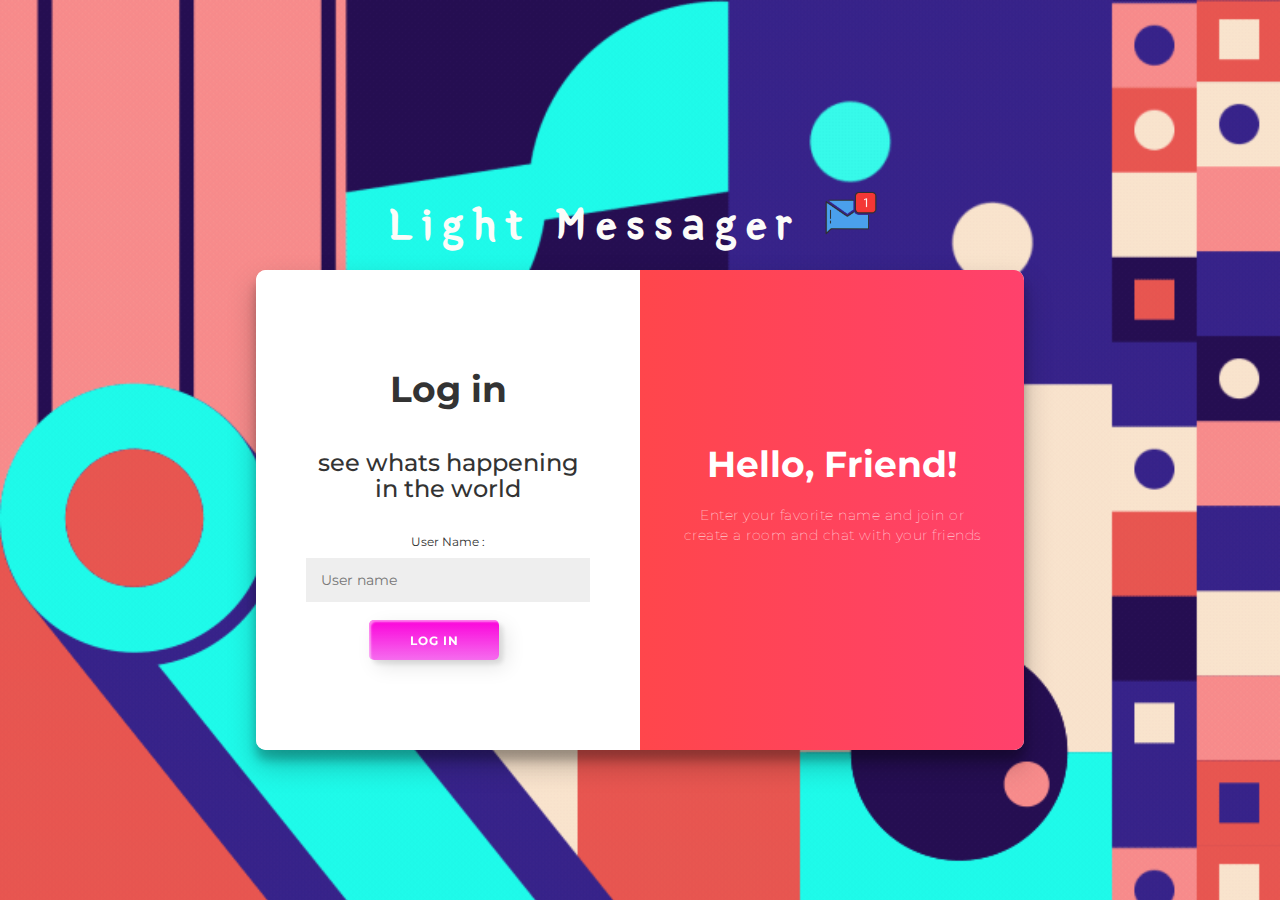
<file: index.html>
<!DOCTYPE html>
<html>

<head>
	<title>Kwitter</title>
	<link href="https://fonts.googleapis.com/css?family=Yeon+Sung&display=swap" rel="stylesheet">
	<meta name="viewport" content="width=device-width, initial-scale=1">

	<link rel="stylesheet" href="https://maxcdn.bootstrapcdn.com/bootstrap/3.4.0/css/bootstrap.min.css">
	<script src="https://ajax.googleapis.com/ajax/libs/jquery/3.4.1/jquery.min.js"></script>
	<script src="https://maxcdn.bootstrapcdn.com/bootstrap/3.4.0/js/bootstrap.min.js"></script>

	<link rel="stylesheet" type="text/css" href="style.css">
	<script src="kwitter.js"></script>

	<link rel="stylesheet" href="user login.css">

</head>

<body>
	<center>
		<h1 class="header">
			Light Messager <sup>
				<img src="m2.png">
			</sup>
		</h1>
		<div>

			<div class="container" id="container">
				<div class="form-container sign-up-container">
					<form action="#">
						<h1>Create Account</h1>
						<div class="social-container">
							<a href="#" class="social"><i class="fab fa-facebook-f"></i></a>
							<a href="#" class="social"><i class="fab fa-google-plus-g"></i></a>
							<a href="#" class="social"><i class="fab fa-linkedin-in"></i></a>
						</div>
						<span>or use your email for registration</span>
						<input type="text" placeholder="Name" />
						<input type="email" placeholder="Email" />
						<input type="password" placeholder="Password" />
						<button>Sign Up</button>
					</form>
				</div>
				<div class="form-container sign-in-container">
					<form action="#">
						<h1>Log in</h1>
						<div class="social-container">
							<h3>see whats happening in the world</h3>
						</div>
						<span>User Name : </span>
						<input id="user_name" type="text" placeholder="User name" />

						<button id="login_button" onclick="addUser()"
							class="custom-btn btn-12"><span>Click!</span><span>Log in</span></button>
					</form>
				</div>
				<div class="overlay-container">
					<div class="overlay">

						<div class="overlay-panel overlay-right">
							<h1>Hello, Friend!</h1>
							<p>Enter your favorite name and join or create a room and chat with your friends</p>

						</div>
					</div>
				</div>
			</div>


		</div>
	</center>
</body>

</html>
</file>
<file: style.css>
html, body
{
  height: 100%;
  margin: 0;
}

body
{
background-image: linear-gradient(to right top, #33a0f1, #2591d9, #1882c1, #0a73aa, #006494);
}

.header
{
	color: rgb(252, 252, 249);font-family: 'Yeon Sung';font-size: 45px;letter-spacing: 10px;margin-top: 80px;
}
.header img
{
	width: 80px;margin-left: -15px;
}

.login_div
{
	background: rgba(255,255,255,0.8);float: none;border-radius: 15px;
}

.logo
{
	width: 80px;margin-top: 30px;border-radius: 40px;
}

#login_button
{
	width: 80%;border-radius: 15px;
}

.room_name
{
	cursor: pointer;
	font-size: 20px;
}


#logout
{
	font-size: 20px; float: right;
}


#output
{
	padding: 10px; width:80%;background: rgba(255,255,255,0.8);border-radius: 15px;
}

.input_div_room_page
{
	width: 80%;
}

.input_div label
{
	color: white;font-size: 20px;
}


.input_div_message_page
{
	position: fixed;bottom: 0px;width: 100%;background: rgba(255,255,255,0.8);
}
.input_div_message_page label
{
	color: black;
}
.input_div_message_page #msg
{
	width: 80%;
}
.input_div_message_page button
{
	margin-top: 15px;
	width: 50%; 
}
.color_white
{
	color: white
}

.user_tick
{
	width:20px;
}
.message_h4
{
	padding-left:5px;color:grey;
}
.btn-12{
	background-color: transparent;
	position: relative;
	right: 10px;
	bottom: 10px;	
	border:none;
	box-shadow: none;
	width: 130px;
	height: 40px;
	line-height: 42px;
	-webkit-perspective: 230px;
	perspective: 230px;
  }
  .btn-12 span {
	background: rgb(189, 78, 174);
  background: linear-gradient(0deg, rgba(238, 0, 226, 0.575) 0%, rgb(251, 2, 218) 100%);
	display: block;
	position: absolute;
	width: 130px;
	height: 40px;
	box-shadow:inset 2px 2px 2px 0px rgba(255,255,255,.5),
	 7px 7px 20px 0px rgba(0,0,0,.1),
	 4px 4px 5px 0px rgba(0,0,0,.1);
	border-radius: 5px;
	margin:0;
	text-align: center;
	-webkit-box-sizing: border-box;
	-moz-box-sizing: border-box;
	box-sizing: border-box;
	-webkit-transition: all .3s;
	transition: all .3s;
  }
  .btn-12 span:nth-child(1) {
	box-shadow:
	 -7px -7px 20px 0px #fff9,
	 -4px -4px 5px 0px #fff9,
	 7px 7px 20px 0px #0002,
	 4px 4px 5px 0px #0001;
	-webkit-transform: rotateX(90deg);
	-moz-transform: rotateX(90deg);
	transform: rotateX(90deg);
	-webkit-transform-origin: 50% 50% -20px;
	-moz-transform-origin: 50% 50% -20px;
	transform-origin: 50% 50% -20px;
  }
  .btn-12 span:nth-child(2) {
	-webkit-transform: rotateX(0deg);
	-moz-transform: rotateX(0deg);
	transform: rotateX(0deg);
	-webkit-transform-origin: 50% 50% -20px;
	-moz-transform-origin: 50% 50% -20px;
	transform-origin: 50% 50% -20px;
  }
  .btn-12:hover span:nth-child(1) {
	box-shadow:inset 2px 2px 2px 0px rgba(255,255,255,.5),
	 7px 7px 20px 0px rgba(0,0,0,.1),
	 4px 4px 5px 0px rgba(0,0,0,.1);
	-webkit-transform: rotateX(0deg);
	-moz-transform: rotateX(0deg);
	transform: rotateX(0deg);
  }
  .btn-12:hover span:nth-child(2) {
	box-shadow:inset 2px 2px 2px 0px rgba(255,255,255,.5),
	 7px 7px 20px 0px rgba(0,0,0,.1),
	 4px 4px 5px 0px rgba(0,0,0,.1);
   color: transparent;
	-webkit-transform: rotateX(-90deg);
	-moz-transform: rotateX(-90deg);
	transform: rotateX(-90deg);
  }
</file>
<file: user login.css>
@import url('https://fonts.googleapis.com/css?family=Montserrat:400,800');

* {
	box-sizing: border-box;
}

body {
	background: url(Animated\ pattern.gif) 0 0;
	background-size: cover;
	display: flex;
	justify-content: center;
	align-items: center;
	flex-direction: column;
	font-family: 'Montserrat', sans-serif;
	height: 100vh;
	margin: -20px 0 50px;
}

h1 {
	font-weight: bold;
	margin: 0;
}

h2 {
	text-align: center;
}

p {
	font-size: 14px;
	font-weight: 100;
	line-height: 20px;
	letter-spacing: 0.5px;
	margin: 20px 0 30px;
}

span {
	font-size: 12px;
}

a {
	color: #333;
	font-size: 14px;
	text-decoration: none;
	margin: 15px 0;
}

button {
	border-radius: 20px;
	border: 1px solid #FF4B2B;
	background-color: #FF4B2B;
	color: #FFFFFF;
	font-size: 12px;
	font-weight: bold;
	padding: 12px 45px;
	letter-spacing: 1px;
	text-transform: uppercase;
	transition: transform 80ms ease-in;
}

button:active {
	transform: scale(0.95);
}

button:focus {
	outline: none;
}

button.ghost {
	background-color: transparent;
	border-color: #FFFFFF;
}

form {
	background-color: #FFFFFF;
	display: flex;
	align-items: center;
	justify-content: center;
	flex-direction: column;
	padding: 0 50px;
	height: 100%;
	text-align: center;
}

input {
	background-color: #eee;
	border: none;
	padding: 12px 15px;
	margin: 8px 0;
	width: 100%;
}

.container {
	background-color: #fff;
	border-radius: 10px;
  	box-shadow: 0 14px 28px rgba(0,0,0,0.25), 
			0 10px 10px rgba(0,0,0,0.22);
	position: relative;
	overflow: hidden;
	width: 768px;
	max-width: 100%;
	min-height: 480px;
}

.form-container {
	position: absolute;
	top: 0;
	height: 100%;
	transition: all 0.6s ease-in-out;
}

.sign-in-container {
	left: 0;
	width: 50%;
	z-index: 2;
}

.container.right-panel-active .sign-in-container {
	transform: translateX(100%);
}

.sign-up-container {
	left: 0;
	width: 50%;
	opacity: 0;
	z-index: 1;
}

.container.right-panel-active .sign-up-container {
	transform: translateX(100%);
	opacity: 1;
	z-index: 5;
	animation: show 0.6s;
}

@keyframes show {
	0%, 49.99% {
		opacity: 0;
		z-index: 1;
	}
	
	50%, 100% {
		opacity: 1;
		z-index: 5;
	}
}

.overlay-container {
	position: absolute;
	top: 0;
	left: 50%;
	width: 50%;
	height: 100%;
	overflow: hidden;
	transition: transform 0.6s ease-in-out;
	z-index: 100;
}

.container.right-panel-active .overlay-container{
	transform: translateX(-100%);
}

.overlay {
	background: #FF416C;
	background: -webkit-linear-gradient(to right, #FF4B2B, #FF416C);
	background: linear-gradient(to right, #FF4B2B, #FF416C);
	background-repeat: no-repeat;
	background-size: cover;
	background-position: 0 0;
	color: #FFFFFF;
	position: relative;
	left: -100%;
	height: 100%;
	width: 200%;
  	transform: translateX(0);
	transition: transform 0.6s ease-in-out;
}

.container.right-panel-active .overlay {
  	transform: translateX(50%);
}

.overlay-panel {
	position: absolute;
	display: flex;
	align-items: center;
	justify-content: center;
	flex-direction: column;
	padding: 0 40px;
	text-align: center;
	top: 0;
	height: 100%;
	width: 50%;
	transform: translateX(0);
	transition: transform 0.6s ease-in-out;
}

.overlay-left {
	transform: translateX(-20%);
}

.container.right-panel-active .overlay-left {
	transform: translateX(0);
}

.overlay-right {
	right: 0;
	transform: translateX(0);
}

.container.right-panel-active .overlay-right {
	transform: translateX(20%);
}

.social-container {
	margin: 20px 0;
}

.social-container a {
	border: 1px solid #DDDDDD;
	border-radius: 50%;
	display: inline-flex;
	justify-content: center;
	align-items: center;
	margin: 0 5px;
	height: 40px;
	width: 40px;
}

footer {
    background-color: #222;
    color: #fff;
    font-size: 14px;
    bottom: 0;
    position: fixed;
    left: 0;
    right: 0;
    text-align: center;
    z-index: 999;
}

footer p {
    margin: 10px 0;
}

footer i {
    color: red;
}

footer a {
    color: #3c97bf;
    text-decoration: none;
}
</file>
